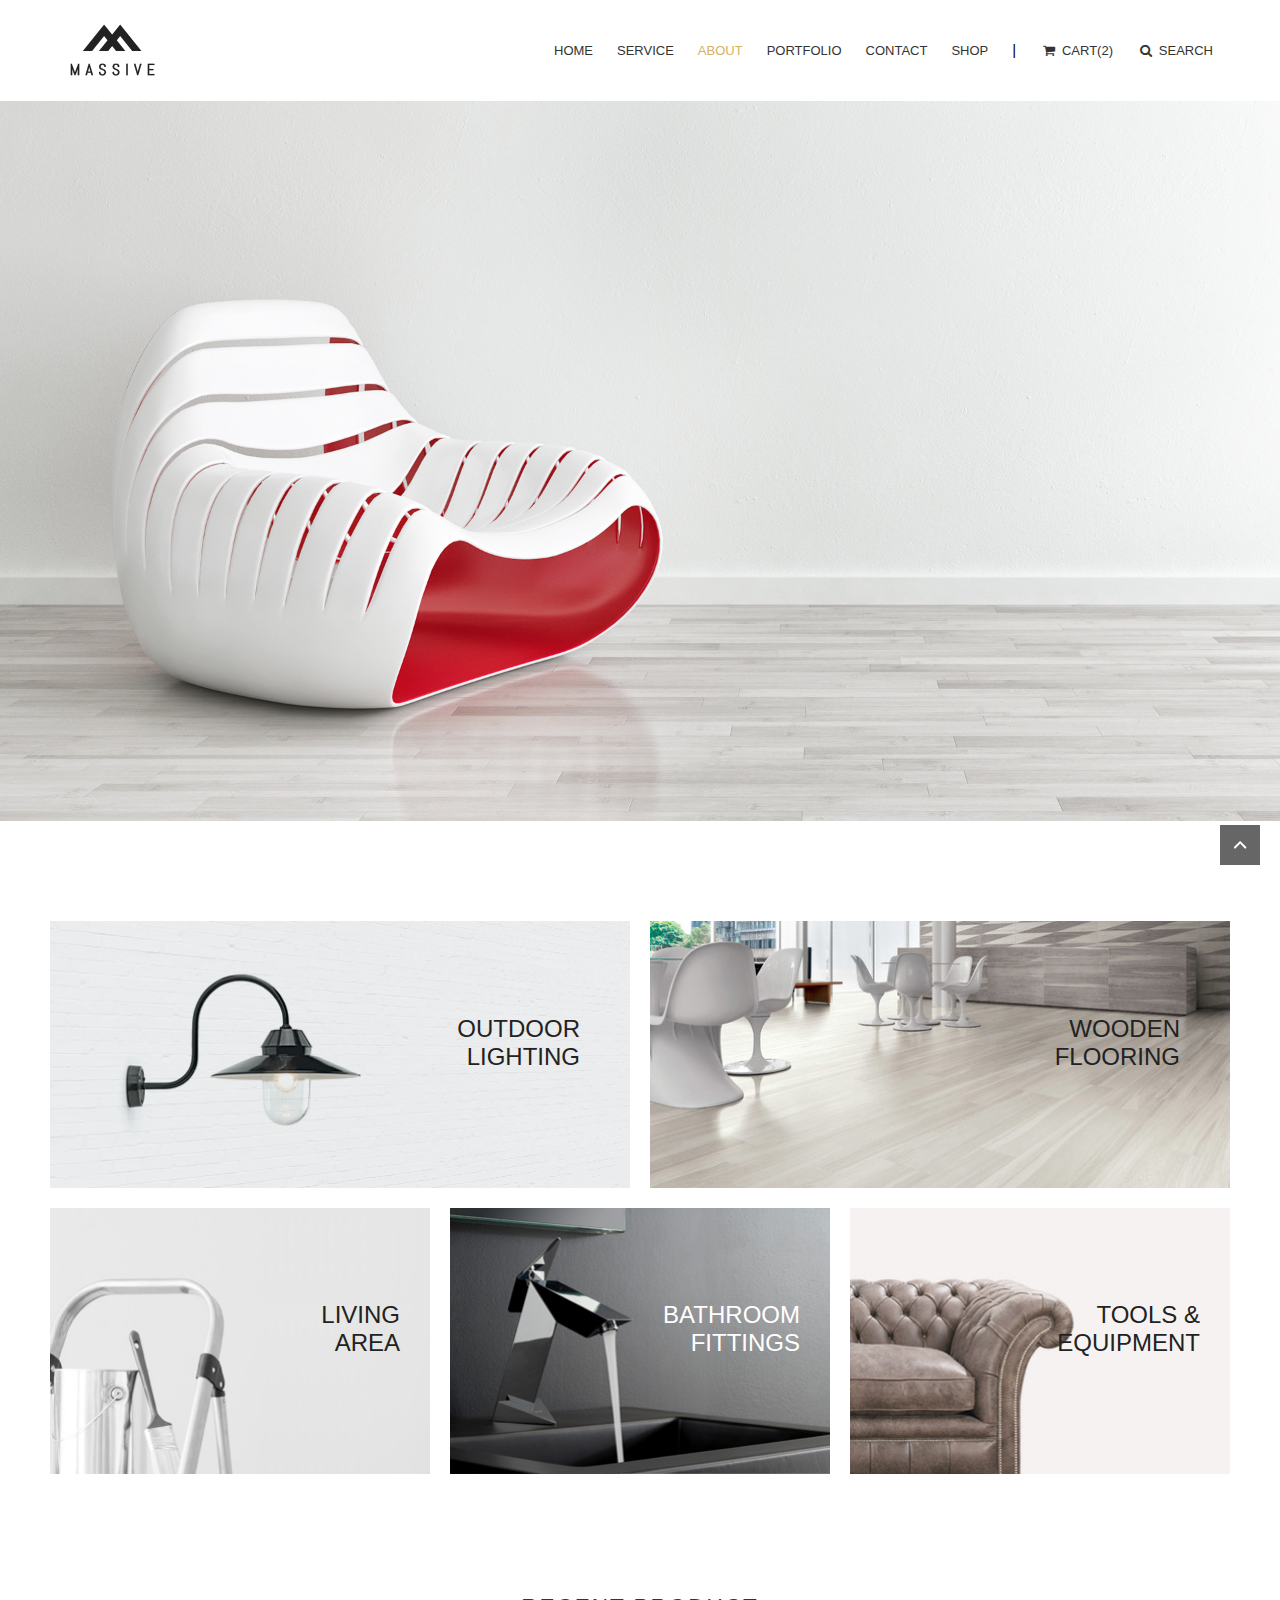
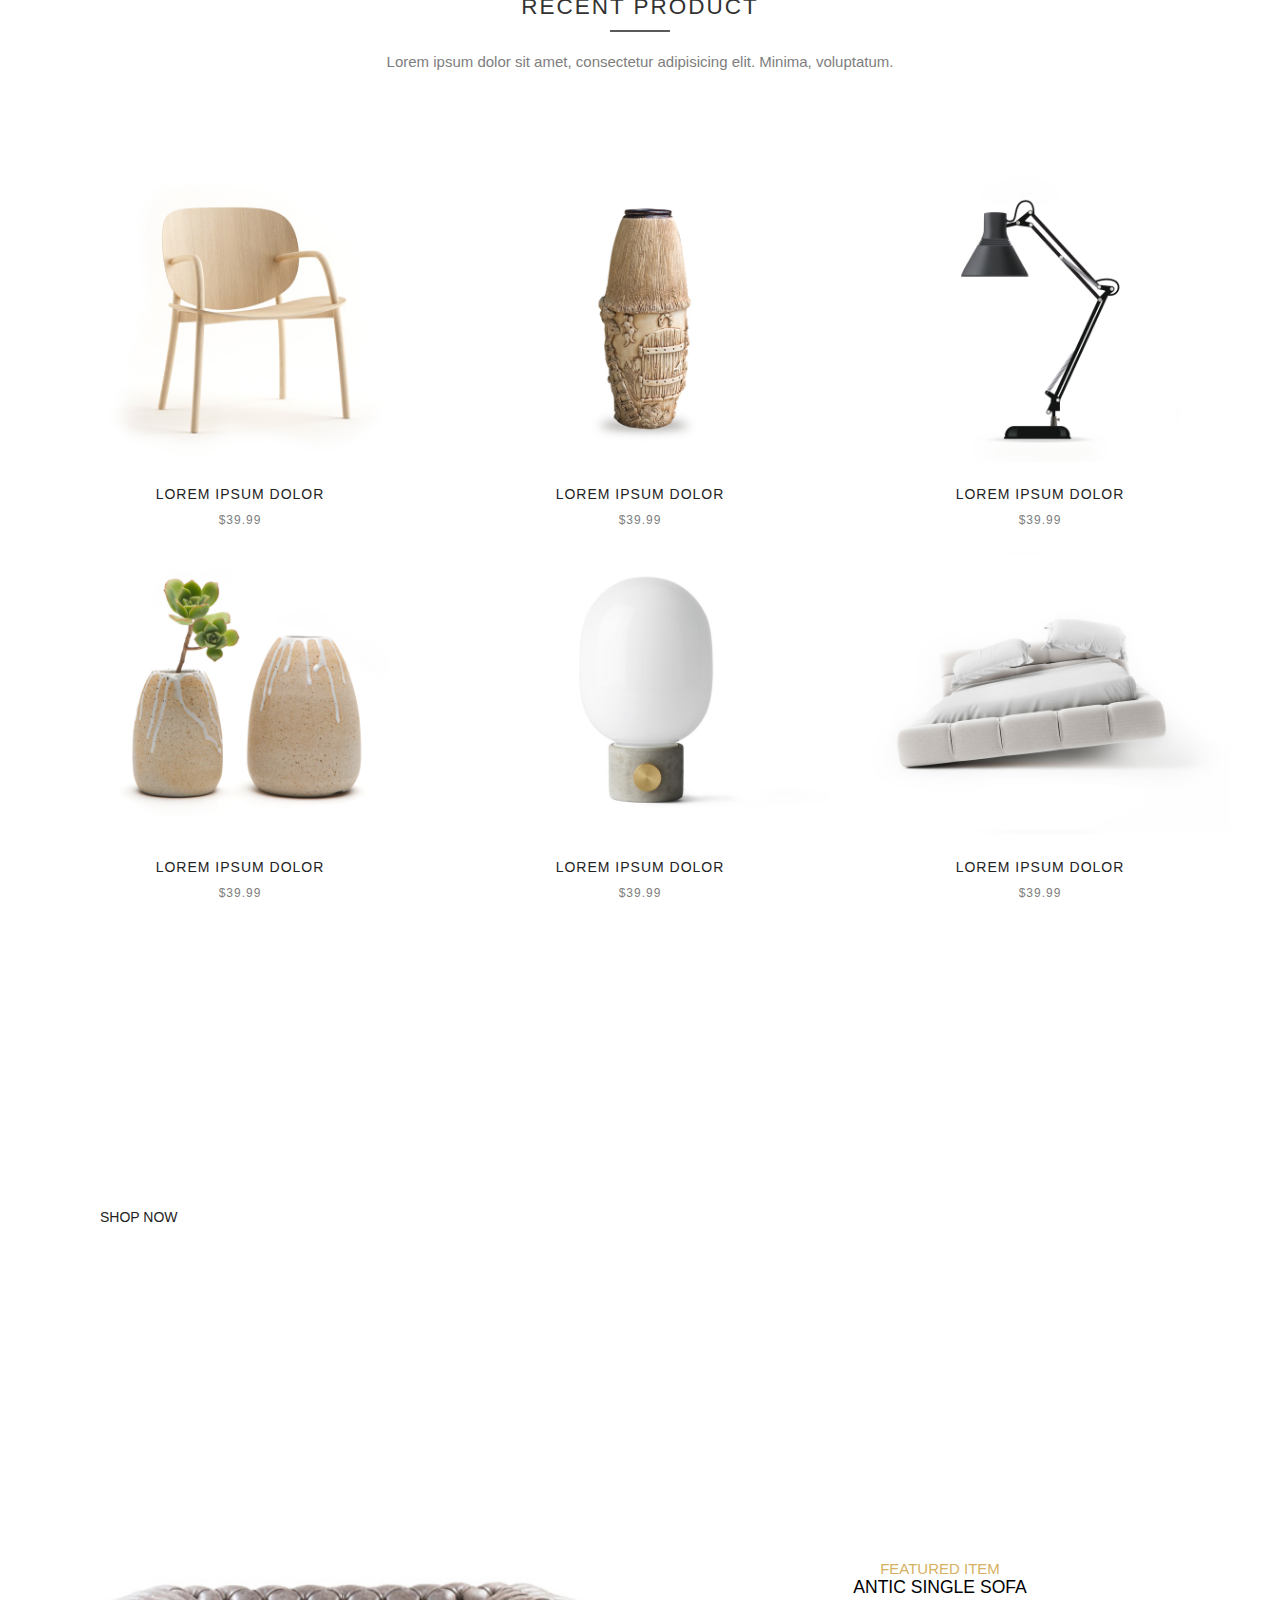
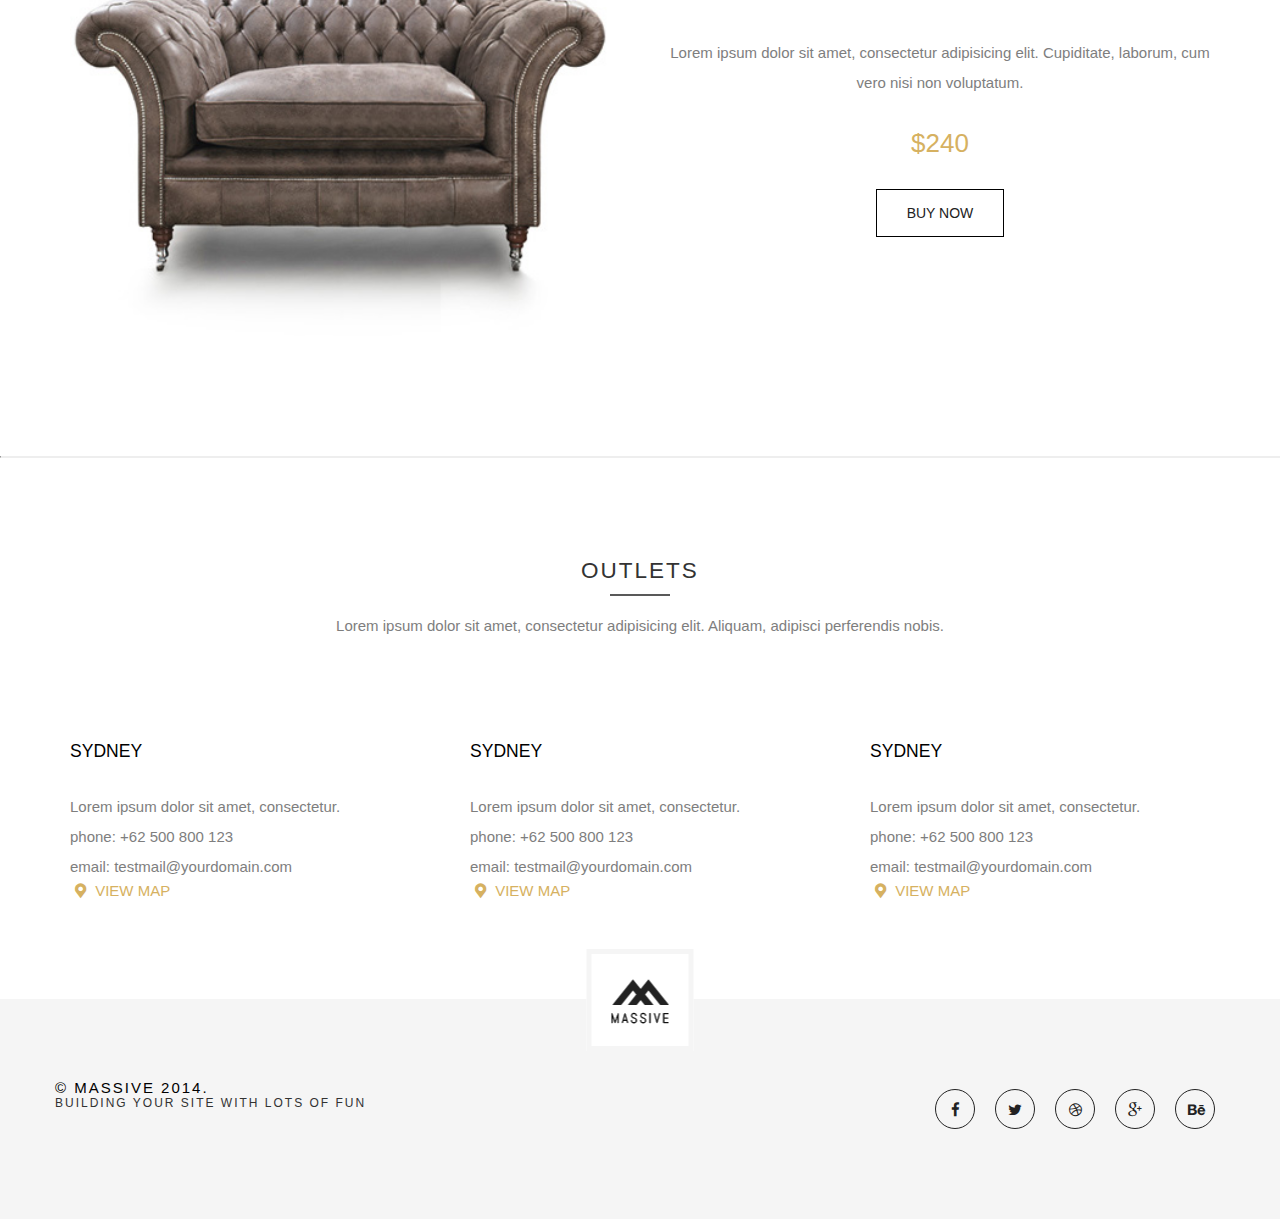
<file: index.html>
<!doctype html>
<html lang="en">
<head>
  <meta charset="UTF-8" />
  <title>Decor</title>
  
  <link rel="icon" type="image/png" sizes="32x32" href="images/favicon-32x32.png">
  
  <link rel="stylesheet" href="css/fontello.css" />
  
  <link rel="stylesheet" href="css/normalize.css" />
  <link rel="stylesheet" href="css/main.css" />
</head>
<body class="decor">
  
  <div id="header">
    <div class="container clearfix">
      
      <div id="logo">
        <img src="./images/logo.png" alt="Massive" />
      </div>
      
      <div id="nav">
        <ul class="clearfix">
          <li><a href="index.html">home</a></li>
          <li><a href="service.html">service</a></li>
          <li class="active"><a href="about.html">about</a></li>
          <li><a href="#">portfolio</a></li>
          <li><a href="contact.html">contact</a></li>
          <li class="boundary"><a href="#">shop</a></li>
          <li><a href="#"><i class="icon-basket"></i> cart(2)</a></li>
          <li><a href="#"><i class="icon-search"></i> search</a></li>
        </ul>
      </div>
      
    </div>
  </div>
  
  <div id="content">
    <div class="slider">
      <img src="./images/banner1.jpg" alt="slider" />
    </div>
    
    <div class="categories">
      <div class="container">
        
        <div class="row clearfix">
          <div class="col-6 category"><a href="#">
            <img src="./images/cat1 (1).jpg" alt="category" />
            <span class="title dark">outdoor<br />lighting</span>
          </a></div>
          <div class="col-6 category"><a href="#">
            <img src="./images/cat2.jpg" alt="category" />
            <span class="title dark">wooden<br />flooring</span>
          </a></div>
          <div class="col-4 category"><a href="#">
            <img src="./images/cat5.jpg" alt="category" />
            <span class="title dark">living<br />area</span>
          </a></div>
          <div class="col-4 category"><a href="#">
            <img src="./images/cat1.jpg" alt="category" />
            <span class="title light">bathroom<br />fittings</span>
          </a></div>
          <div class="col-4 category"><a href="#">
            <img src="./images/cat3.jpg" alt="category" />
            <span class="title dark">tools &amp;<br />equipment</span>
          </a></div>
        </div>
        
      </div>
    </div>
    
    <div class="recent-product">
      <div class="container">
        
        <div class="intro">
          <h2>recent product</h2>
          <hr />
          <p>Lorem ipsum dolor sit amet, consectetur adipisicing elit. Minima, voluptatum.</p>
        </div>
        
        <div class="products">
          <ul class="clearfix row">
            <li class="col-4 product">
              <div class="thumbnail">
                <img src="./images/port2.jpg" alt="product" />
                <div class="cover">
                  <a href="#"><i class="icon-search"></i></a>
                </div>
              </div>
              <div class="info">
                <h3 class="title">
                  <a href="#">Lorem ipsum dolor</a>
                </h3>
                <div class="price">$39.99</div>
              </div>
            </li>
            <li class="col-4 product">
              <div class="thumbnail">
                <img src="./images/port3.jpg" alt="product" />
                <div class="cover">
                  <a href="#"><i class="icon-search"></i></a>
                </div>
              </div>
              <div class="info">
                <h3 class="title">
                  <a href="#">Lorem ipsum dolor</a>
                </h3>
                <div class="price">$39.99</div>
              </div>
            </li>
            <li class="col-4 product">
              <div class="thumbnail">
                <img src="./images/port4.jpg" alt="product" />
                <div class="cover">
                  <a href="#"><i class="icon-search"></i></a>
                </div>
              </div>
              <div class="info">
                <h3 class="title">
                  <a href="#">Lorem ipsum dolor</a>
                </h3>
                <div class="price">$39.99</div>
              </div>
            </li>
            <li class="col-4 product">
              <div class="thumbnail">
                <img src="./images/port5.jpg" alt="product" />
                <div class="cover">
                  <a href="#"><i class="icon-search"></i></a>
                </div>
              </div>
              <div class="info">
                <h3 class="title">
                  <a href="#">Lorem ipsum dolor</a>
                </h3>
                <div class="price">$39.99</div>
              </div>
            </li>
            <li class="col-4 product">
              <div class="thumbnail">
                <img src="./images/port6.jpg" alt="product" />
                <div class="cover">
                  <a href="#"><i class="icon-search"></i></a>
                </div>
              </div>
              <div class="info">
                <h3 class="title">
                  <a href="#">Lorem ipsum dolor</a>
                </h3>
                <div class="price">$39.99</div>
              </div>
            </li>
            <li class="col-4 product">
              <div class="thumbnail">
                <img src="./images/port1.jpg" alt="product" />
                <div class="cover">
                  <a href="#"><i class="icon-search"></i></a>
                </div>
              </div>
              <div class="info">
                <h3 class="title">
                  <a href="#">Lorem ipsum dolor</a>
                </h3>
                <div class="price">$39.99</div>
              </div>
            </li>
          </ul>
        </div>
              
      </div>
    </div>
    
    <div class="event">
      <div class="container">
        
		<div class="row">
			<div class="col-12">
				
		        <h1 class="title">30% discount</h1>
		        <h3 class="subtitle">for this summer only</h3>
        
		        <a href="#" class="button">shop now</a>
				
			</div>
		</div>
        
      </div>
    </div>
    
    <div class="featured">
      <div class="container clearfix">
        
		<div class="row">
	        <div class="col-6">
	          <img src="./images/featured_product.jpg" alt="product" />
	        </div>
	        <div class="col-6 info">
	          <div class="title">featured item</div>
	          <h3 class="name">antic single sofa</h3>
          
	          <p>Lorem ipsum dolor sit amet, consectetur adipisicing elit. Cupiditate, laborum, cum vero nisi non voluptatum.</p>
          
	          <div class="price">$240</div>
	          <a href="#" class="button bordered">buy now</a>
	        </div>
		</div>
        
      </div>
    </div>
    
    <hr />
    
    <div class="outlets">
      <div class="container">
        
        <div class="intro">
          <h2>outlets</h2>
          <hr />
          <p>Lorem ipsum dolor sit amet, consectetur adipisicing elit. Aliquam, adipisci perferendis nobis.</p>
        </div>
        
        <div class="row clearfix">
          <div class="col-4 outlet">
            <h3>sydney</h3>
            <div class="contact-info">
              <div class="address">Lorem ipsum dolor sit amet, consectetur.</div>
              <div class="phone">
                <label>phone: </label>
                <a href="tel:+62-500-800-123">+62 500 800 123</a>
              </div>
              <div class="email">
                <label>email: </label>
                <a href="mailto:testmail@yourdomain.com">testmail@yourdomain.com</a>
              </div>
            </div>
            <div class="map">
              <a href="#" target="_blank"><i class="icon-location"></i> view map</a>
            </div>
          </div>
          <div class="col-4 outlet">
            <h3>sydney</h3>
            <div class="contact-info">
              <div class="address">Lorem ipsum dolor sit amet, consectetur.</div>
              <div class="phone">
                <label>phone: </label>
                <a href="tel:+62-500-800-123">+62 500 800 123</a>
              </div>
              <div class="email">
                <label>email: </label>
                <a href="mailto:testmail@yourdomain.com">testmail@yourdomain.com</a>
              </div>
            </div>
            <div class="map">
              <a href="#" target="_blank"><i class="icon-location"></i> view map</a>
            </div>
          </div>
          <div class="col-4 outlet">
            <h3>sydney</h3>
            <div class="contact-info">
              <div class="address">Lorem ipsum dolor sit amet, consectetur.</div>
              <div class="phone">
                <label>phone: </label>
                <a href="tel:+62-500-800-123">+62 500 800 123</a>
              </div>
              <div class="email">
                <label>email: </label>
                <a href="mailto:testmail@yourdomain.com">testmail@yourdomain.com</a>
              </div>
            </div>
            <div class="map">
              <a href="#" target="_blank"><i class="icon-location"></i> view map</a>
            </div>
          </div>
        </div>
        
      </div>
    </div>
  </div>
  
  <div id="footer">
    <div class="container clearfix">
      
      <div class="logo">
        <img src="./images/footer-logo.png" alt="massive" />
      </div>
      
      <div class="copyright">
        <div class="title">&copy; massive 2014.</div>
        <div class="subtitle">building your site with lots of fun</div>
      </div>
      
      <div class="social-media">
        <ul>
          <li><a href="#"><i class="icon-facebook"></i></a></li>
          <li><a href="#"><i class="icon-twitter"></i></a></li>
          <li><a href="#"><i class="icon-dribbble"></i></a></li>
          <li><a href="#"><i class="icon-gplus"></i></a></li>
          <li><a href="#"><i class="icon-behance"></i></a></li>
        </ul>
      </div>
      
    </div>
  </div>
  
  <a href="#header" id="go-top"><i class="icon-up-open"></i></a>
  
</body>
</html>
</file>
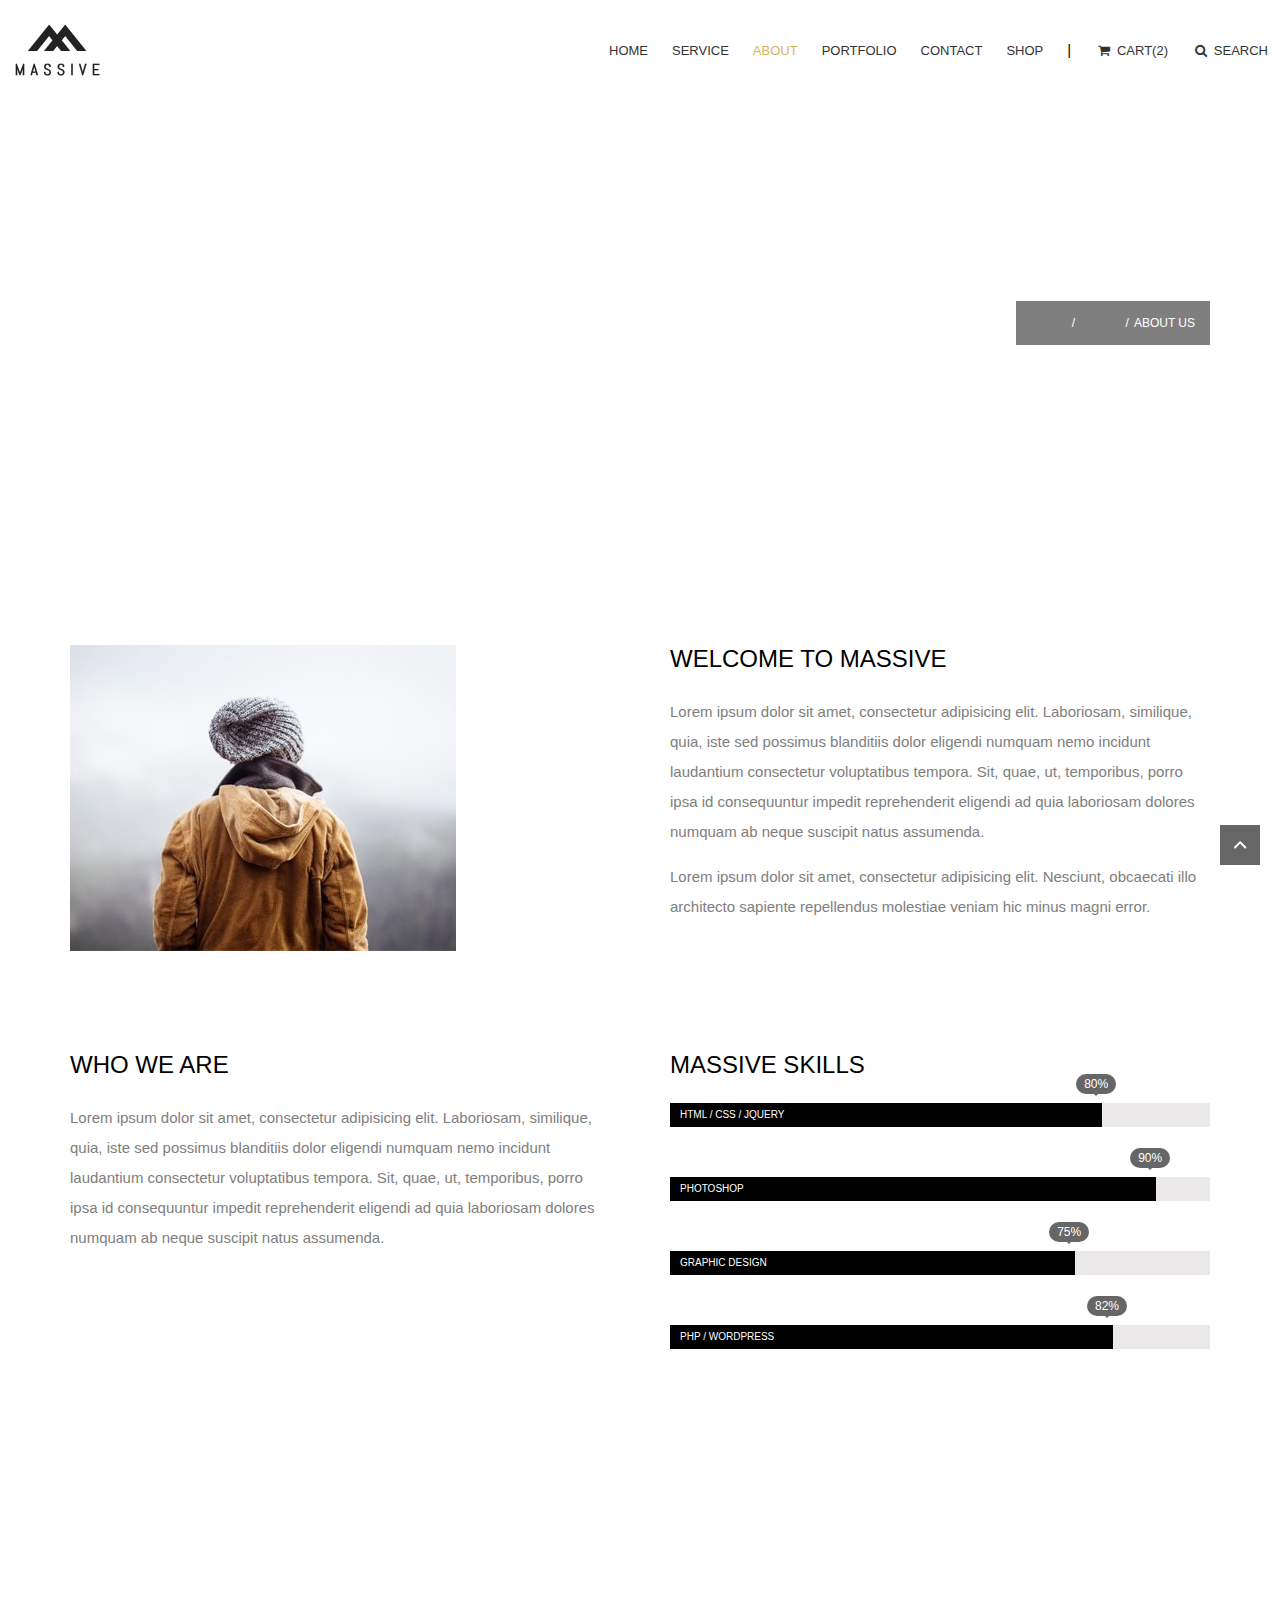
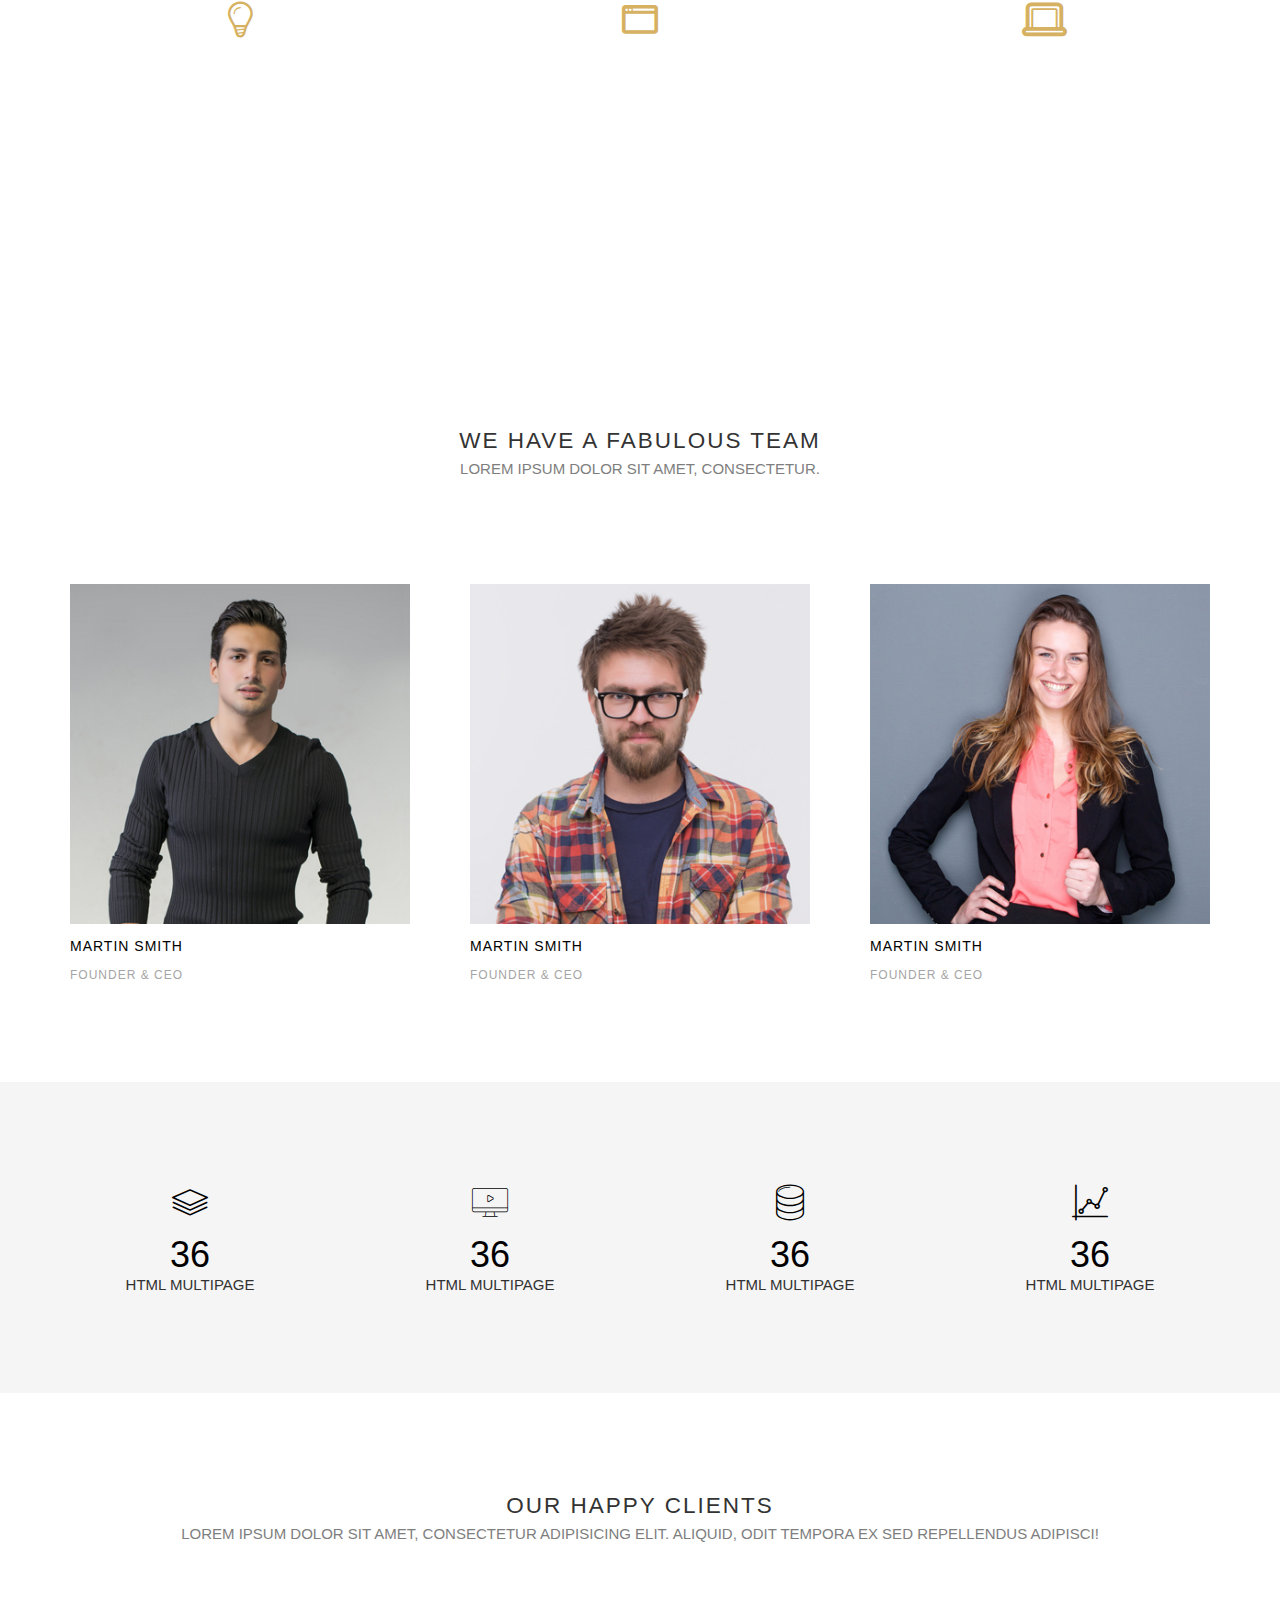
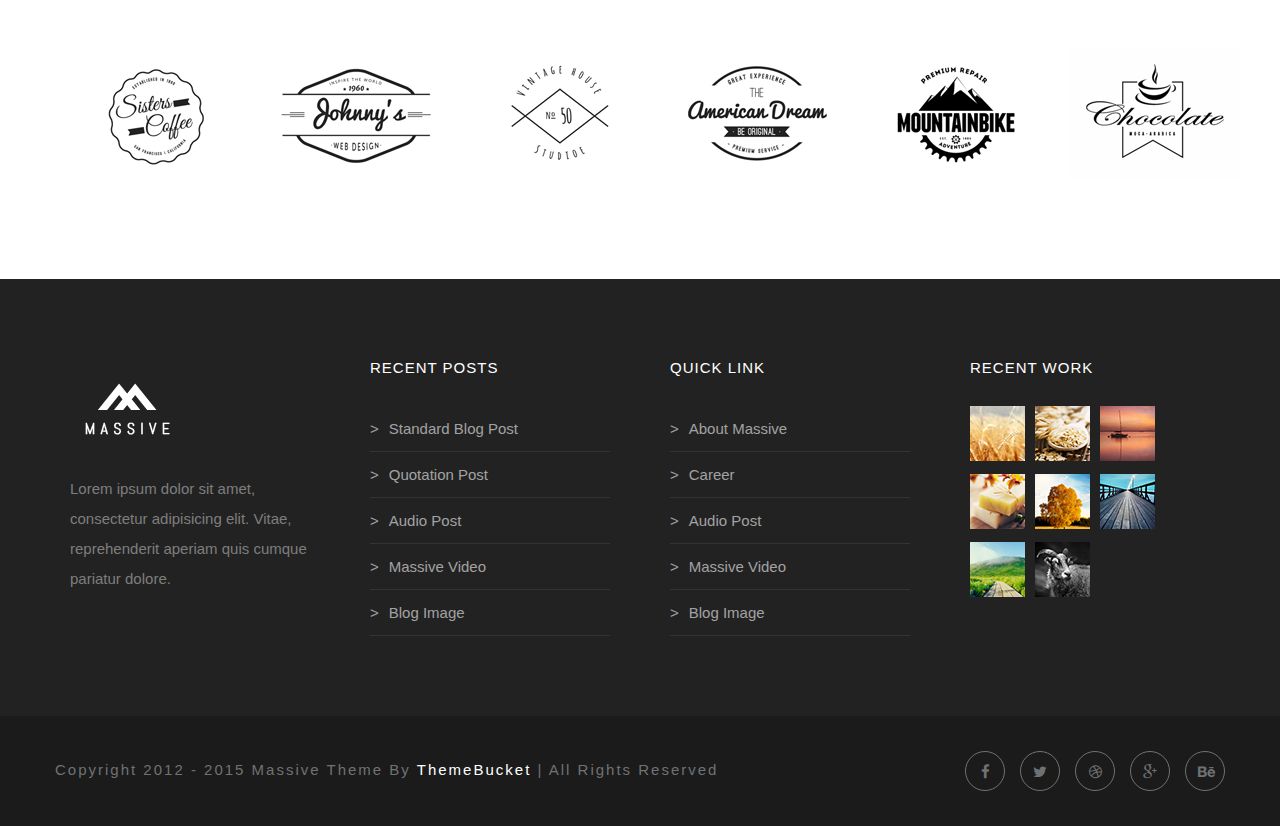
<file: about.html>
<!doctype html>
<html lang="en">
<head>
  <meta charset="UTF-8" />
  <title>Decor</title>
  
  <link rel="icon" type="image/png" sizes="32x32" href="images/favicon-32x32.png">
  
  <link rel="stylesheet" href="css/fontello.css" />
  
  <link rel="stylesheet" href="css/normalize.css" />
  <link rel="stylesheet" href="css/main.css" />
</head>
<body class="about">
  
  <div id="header">
    <div class="full-width container clearfix">
      
      <div id="logo">
        <img src="./images/logo.png" alt="Massive" />
      </div>
      
      <div id="nav">
        <ul class="clearfix">
          <li><a href="index.html">home</a></li>
          <li><a href="service.html">service</a></li>
          <li class="active"><a href="about.html">about</a></li>
          <li><a href="#">portfolio</a></li>
          <li><a href="contact.html">contact</a></li>
          <li class="boundary"><a href="#">shop</a></li>
          <li><a href="#"><i class="icon-basket"></i> cart(2)</a></li>
          <li><a href="#"><i class="icon-search"></i> search</a></li>
        </ul>
      </div>
      
    </div>
  </div>
  
  <div id="content">
		<div class="header">
			<div class="container clearfix">
				
				<div class="row">
					<div class="col-12">
						
						<h1 class="title">about us</h1>
						<div id="breadcrumbs">
							<ul class="clearfix">
								<li><a href="#">home</a></li>
								<li><a href="#">pages</a></li>
								<li>about us</li>
							</ul>
						</div>
						
					</div>
				</div>
				
			</div>
		</div>

		<div>
			<div class="container">
				
				<div class="row clearfix">
					<div class="col-6">
						<img src="./images/p3.jpg" alt="photo" />
					</div>
					<div class="col-6">
						<h3 class="title">welcome to massive</h3>
						<p>
							Lorem ipsum dolor sit amet, consectetur adipisicing elit. Laboriosam, similique, quia, iste sed possimus blanditiis dolor eligendi numquam nemo incidunt laudantium consectetur voluptatibus tempora. Sit, quae, ut, temporibus, porro ipsa id consequuntur impedit reprehenderit eligendi ad quia laboriosam dolores numquam ab neque suscipit natus assumenda.
						</p>
						<p>
							Lorem ipsum dolor sit amet, consectetur adipisicing elit. Nesciunt, obcaecati illo architecto sapiente repellendus molestiae veniam hic minus magni error.
						</p>
					</div>
				</div>
				
			</div>
		</div>
		
		<div class="full-padding">
			<div class="container">
				
				<div class="row clearfix">
				
					<div class="col-6">
						<h3 class="title">who we are</h3>
						<p>
							Lorem ipsum dolor sit amet, consectetur adipisicing elit. Laboriosam, similique, quia, iste sed possimus blanditiis dolor eligendi numquam nemo incidunt laudantium consectetur voluptatibus tempora. Sit, quae, ut, temporibus, porro ipsa id consequuntur impedit reprehenderit eligendi ad quia laboriosam dolores numquam ab neque suscipit natus assumenda.
						</p>
					</div>
				
					<div class="col-6">
						<h3 class="title">massive skills</h3>
					
						<div class="progress-bar">
							<div class="progress" style="width: 80%;">html / css / jquery</div>
							<div class="pin">80%</div>
						</div>
					
						<div class="progress-bar">
							<div class="progress" style="width: 90%;">photoshop</div>
							<div class="pin">90%</div>
						</div>
					
						<div class="progress-bar">
							<div class="progress" style="width: 75%;">graphic design</div>
							<div class="pin">75%</div>
						</div>
					
						<div class="progress-bar">
							<div class="progress" style="width: 82%;">php / wordpress</div>
							<div class="pin">82%</div>
						</div>
					</div><!-- .col-6 -->
				
				</div>
				
			</div>
		</div>
		
		<div class="feature feature-brief white">
			<div class="container">
				
				<div class="row">
					<div class="col-4">
						<i class="icon-lightbulb"></i>
						<h3 class="title">creative design</h3>
						<p>Lorem ipsum dolor sit amet, consectetur adipisicing elit. Quae ad fugit officiis tempore harum totam!</p>
					</div>
					<div class="col-4">
						<i class="icon-window"></i>
						<h3 class="title">creative design</h3>
						<p>Lorem ipsum dolor sit amet, consectetur adipisicing elit. Quae ad fugit officiis tempore harum totam!</p>
					</div>
					<div class="col-4">
						<i class="icon-laptop"></i>
						<h3 class="title">creative design</h3>
						<p>Lorem ipsum dolor sit amet, consectetur adipisicing elit. Quae ad fugit officiis tempore harum totam!</p>
					</div>
				</div>
				
			</div>
		</div>
		
		<div class="team-member">
			<div class="container">
				
				<div class="intro big">
					<h2 class="title">
						we have a fabulous team
					</h2>
					<p class="subtitle">Lorem ipsum dolor sit amet, consectetur.</p>
				</div>
				
        <div class="members">
          <ul class="clearfix row">
            <li class="col-4 member">
              <div class="thumbnail">
                <img src="./images/t-s-1.jpg" alt="product" />
                <div class="cover">
									<h3>I love to design</h3>
									<p>Lorem ipsum dolor sit amet, consectetur adipisicing elit.</p>
									
									<div class="social-media">
										<ul class="clearfix">
											<li><a href="#"><i class="icon-facebook"></i></a></li>
											<li><a href="#"><i class="icon-twitter"></i></a></li>
											<li><a href="#"><i class="icon-gplus"></i></a></li>
										</ul>
									</div>
                </div>
              </div>
              <div class="info">
								<h3 class="name">Martin Smith</h3>
								<div class="title">founder &amp; ceo</div>
              </div>
            </li>
            <li class="col-4 member">
              <div class="thumbnail">
                <img src="./images/t-s-2.jpg" alt="product" />
                <div class="cover">
									<h3>I love to design</h3>
									<p>Lorem ipsum dolor sit amet, consectetur adipisicing elit.</p>
									
									<div class="social-media">
										<ul class="clearfix">
											<li><a href="#"><i class="icon-facebook"></i></a></li>
											<li><a href="#"><i class="icon-twitter"></i></a></li>
											<li><a href="#"><i class="icon-gplus"></i></a></li>
										</ul>
									</div>
                </div>
              </div>
              <div class="info">
								<h3 class="name">Martin Smith</h3>
								<div class="title">founder &amp; ceo</div>
              </div>
            </li>
            <li class="col-4 member">
              <div class="thumbnail">
                <img src="./images/t-s-3.jpg" alt="product" />
                <div class="cover">
									<h3>I love to design</h3>
									<p>Lorem ipsum dolor sit amet, consectetur adipisicing elit.</p>
									
									<div class="social-media">
										<ul class="clearfix">
											<li><a href="#"><i class="icon-facebook"></i></a></li>
											<li><a href="#"><i class="icon-twitter"></i></a></li>
											<li><a href="#"><i class="icon-gplus"></i></a></li>
										</ul>
									</div>
                </div>
              </div>
              <div class="info">
								<h3 class="name">Martin Smith</h3>
								<div class="title">founder &amp; ceo</div>
              </div>
            </li>
          </ul>
        </div>
				
			</div>
		</div>
		
		<div class="summary gray-bg">
			<div class="container">
				
				<div class="row">
					<div class="col-3">
						<i class="icon-squares108"></i>
						<div class="count">36</div>
						<h4>html multipage</h4>
					</div>
					<div class="col-3">
						<i class="icon-television53"></i>
						<div class="count">36</div>
						<h4>html multipage</h4>
					</div>
					<div class="col-3">
						<i class="icon-datastorage5"></i>
						<div class="count">36</div>
						<h4>html multipage</h4>
					</div>
					<div class="col-3">
						<i class="icon-statistics27"></i>
						<div class="count">36</div>
						<h4>html multipage</h4>
					</div>
				</div>
				
			</div>
		</div>
		
		<div class="clients">
			<div class="container">
				
				<div class="intro big">
					<h2 class="title">our happy clients</h2>
					<p>Lorem ipsum dolor sit amet, consectetur adipisicing elit. Aliquid, odit tempora ex sed repellendus adipisci!</p>
				</div>
				
				<div class="row">
					<div class="col-2">
						<img src="./images/c-1.png" alt="logo" />
					</div>
					<div class="col-2">
						<img src="./images/c-2.png" alt="logo" />
					</div>
					<div class="col-2">
						<img src="./images/c-3.png" alt="logo" />
					</div>
					<div class="col-2">
						<img src="./images/c-4.png" alt="logo" />
					</div>
					<div class="col-2">
						<img src="./images/c-5.png" alt="logo" />
					</div>
					<div class="col-2">
						<img src="./images/c-6.png" alt="logo" />
					</div>
				</div>
				
			</div>
		</div>
		
  </div>
  
  <div id="footer" class="dark">
		
		<div class="info">
			<div class="container">
				
				<div class="row">
					<div class="col-3">
						<img src="./images/logo-dark.png" alt="massive" />
						<p>Lorem ipsum dolor sit amet, consectetur adipisicing elit. Vitae, reprehenderit aperiam quis cumque pariatur dolore.</p>
					</div>
					<div class="col-3">
						<h4 class="title">recent posts</h4>
						<ul class="common-list">
							<li><a href="#">standard blog post</a></li>
							<li><a href="#">quotation post</a></li>
							<li><a href="#">audio post</a></li>
							<li><a href="#">massive video</a></li>
							<li><a href="#">blog image</a></li>
						</ul>
					</div>
					<div class="col-3">
						<h4 class="title">quick link</h4>
						<ul class="common-list">
							<li><a href="#">about massive</a></li>
							<li><a href="#">career</a></li>
							<li><a href="#">audio post</a></li>
							<li><a href="#">massive video</a></li>
							<li><a href="#">blog image</a></li>
						</ul>
					</div>
					<div class="col-3 rencent-work">
						<h4 class="title">recent work</h4>
						
						<div class="thumbnails">
							<ul>
								<li><a href="#"><img src="./images/1.jpg" alt="work" /></a></li>
								<li><a href="#"><img src="./images/2 (1).jpg" alt="work" /></a></li>
								<li><a href="#"><img src="./images/3.jpg" alt="work" /></a></li>
								<li><a href="#"><img src="./images/4.jpg" alt="work" /></a></li>
								<li><a href="#"><img src="./images/5.jpg" alt="work" /></a></li>
								<li><a href="#"><img src="./images/6.jpg" alt="work" /></a></li>
								<li><a href="#"><img src="./images/7.jpg" alt="work" /></a></li>
								<li><a href="#"><img src="./images/8.jpg" alt="work" /></a></li>
							</ul>
						</div>
					</div>
				</div>
				
			</div>
		</div>
		
		<div class="bottom">
	    <div class="container clearfix">
      
	      <div class="copyright">
	        <div class="title">Copyright 2012 - 2015 Massive Theme by <a href="#">ThemeBucket</a> | All Rights Reserved</div>
	      </div>
      
	      <div class="social-media">
	        <ul>
	          <li><a href="#"><i class="icon-facebook"></i></a></li>
	          <li><a href="#"><i class="icon-twitter"></i></a></li>
	          <li><a href="#"><i class="icon-dribbble"></i></a></li>
	          <li><a href="#"><i class="icon-gplus"></i></a></li>
	          <li><a href="#"><i class="icon-behance"></i></a></li>
	        </ul>
	      </div>
      
	    </div>
		</div>
  </div>
  
  <a href="#header" id="go-top"><i class="icon-up-open"></i></a>
  
</body>
</html>
</file>
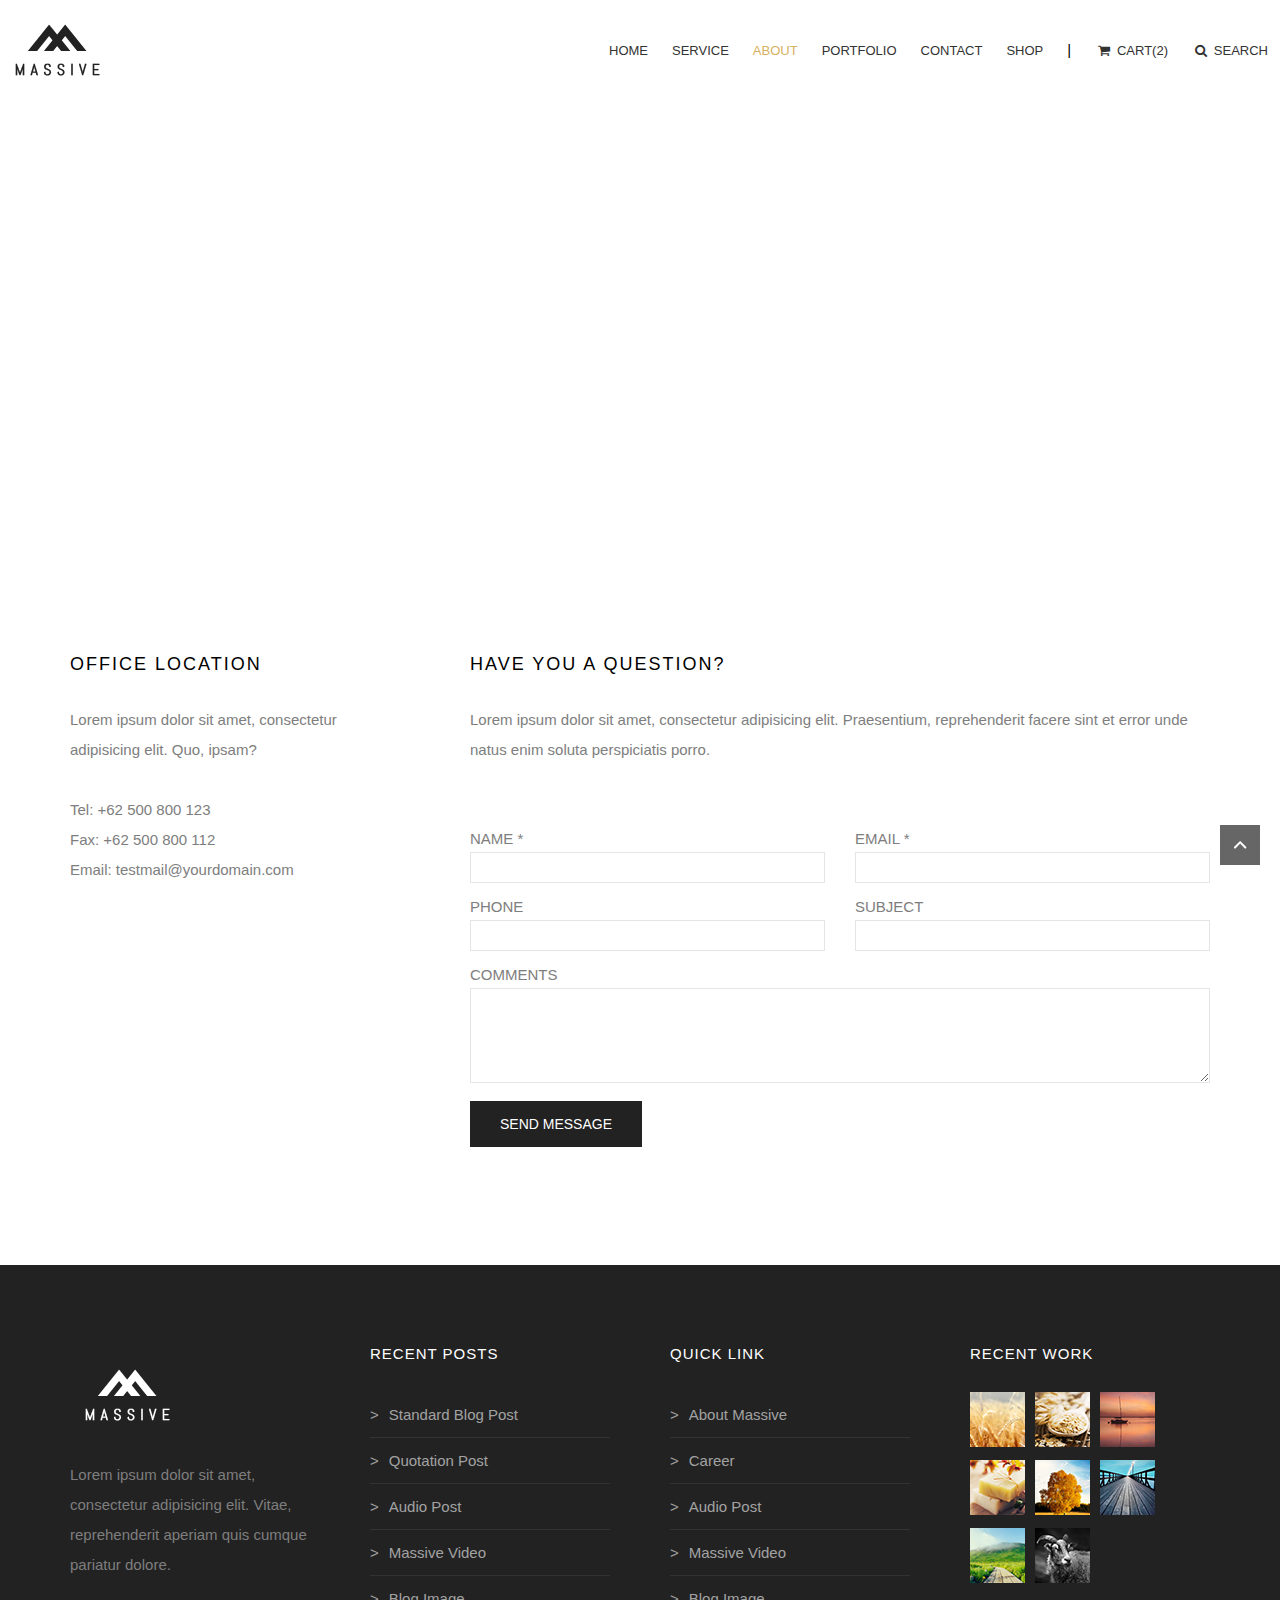
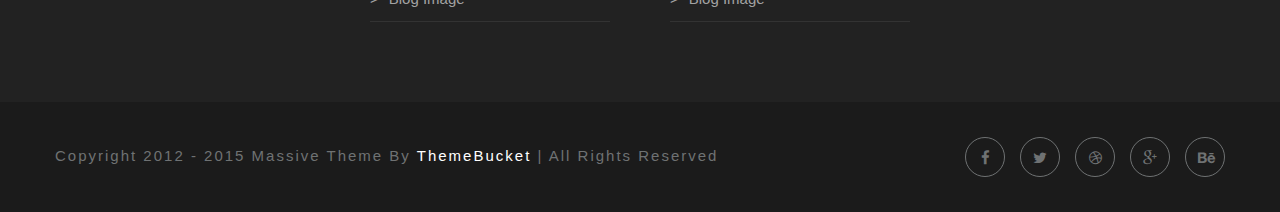
<file: contact.html>
<!doctype html>
<html lang="en">
<head>
  <meta charset="UTF-8" />
  <title>Contact</title>
  
  <link rel="icon" type="image/png" sizes="32x32" href="images/favicon-32x32.png">
  
  <link rel="stylesheet" href="css/fontello.css" />
  
  <link rel="stylesheet" href="css/normalize.css" />
  <link rel="stylesheet" href="css/main.css" />
</head>
<body class="contact">
  
  <div id="header">
    <div class="full-width container clearfix">
      
      <div id="logo">
        <img src="./images/logo.png" alt="Massive" />
      </div>
      
      <div id="nav">
        <ul class="clearfix">
          <li><a href="index.html">home</a></li>
          <li><a href="service.html">service</a></li>
          <li class="active"><a href="about.html">about</a></li>
          <li><a href="#">portfolio</a></li>
          <li><a href="contact.html">contact</a></li>
          <li class="boundary"><a href="#">shop</a></li>
          <li><a href="#"><i class="icon-basket"></i> cart(2)</a></li>
          <li><a href="#"><i class="icon-search"></i> search</a></li>
        </ul>
      </div>
      
    </div>
  </div>
  
  <div id="content">
		
		<iframe src="https://www.google.com/maps/embed?pb=!1m14!1m8!1m3!1d7203.169499398101!2d121.53430339340377!3d25.06498822283579!3m2!1i1024!2i768!4f13.1!3m3!1m2!1s0x0000000000000000%3A0x66353fb1b041e11b!2z5LiK5byV5rC05Lqn!5e0!3m2!1sen!2stw!4v1451400301231" width="100%" height="450" frameborder="0" style="border:0" allowfullscreen></iframe>
		
		<div class="content">
			<div class="container">
				
				<div class="row">
					<div class="col-4 office-info">
						
						<h3 class="title">office location</h3>
						
						<div class="contact-info">
							<div class="address">Lorem ipsum dolor sit amet, consectetur adipisicing elit. Quo, ipsam?</div>
							<div class="info">
								<label>Tel: </label>
								<a href="tel:+62-500-800-123">+62 500 800 123</a>
							</div>
							<div class="info">
								<label>Fax: </label>
								<a href="tel:+62-500-800-112">+62 500 800 112</a>
							</div>
							<div class="info">
								<label>Email: </label>
								<a href="mailto:testmail@yourdomain.com">testmail@yourdomain.com</a>
							</div>
						</div>
						
					</div>
					<div class="col-8 question">
						
						<h3 class="title">have you a question?</h3>
						<p>
							Lorem ipsum dolor sit amet, consectetur adipisicing elit. Praesentium, reprehenderit facere sint et error unde natus enim soluta perspiciatis porro.
						</p>
						
						<form action="#" class="contact-form" method="post">
							<div class="row">
								
								<div class="col-6">
									<label for="name">name *</label>
									<input type="text" name="name" id="name" required />
								</div>
								<div class="col-6">
									<label for="email">email *</label>
									<input type="text" name="email" id="email" required />
								</div>
								<div class="col-6">
									<label for="phone">phone</label>
									<input type="text" name="phone" id="phone" />
								</div>
								<div class="col-6">
									<label for="subject">subject</label>
									<input type="text" name="subject" id="subject" />
								</div>
								<div class="col-12">
									<label for="comments">comments</label>
									<textarea name="comments" id="comments"></textarea>
								</div>
								<div class="col-12">
									<button class="button black">send message</button>
								</div>
								
							</div>
						</form>
						
					</div>
				</div>
				
			</div>
		</div>
		
  </div>
  
  <div id="footer" class="dark">
		
		<div class="info">
			<div class="container">
				
				<div class="row">
					<div class="col-3">
						<img src="./images/logo-dark.png" alt="massive" />
						<p>Lorem ipsum dolor sit amet, consectetur adipisicing elit. Vitae, reprehenderit aperiam quis cumque pariatur dolore.</p>
					</div>
					<div class="col-3">
						<h4 class="title">recent posts</h4>
						<ul class="common-list">
							<li><a href="#">standard blog post</a></li>
							<li><a href="#">quotation post</a></li>
							<li><a href="#">audio post</a></li>
							<li><a href="#">massive video</a></li>
							<li><a href="#">blog image</a></li>
						</ul>
					</div>
					<div class="col-3">
						<h4 class="title">quick link</h4>
						<ul class="common-list">
							<li><a href="#">about massive</a></li>
							<li><a href="#">career</a></li>
							<li><a href="#">audio post</a></li>
							<li><a href="#">massive video</a></li>
							<li><a href="#">blog image</a></li>
						</ul>
					</div>
					<div class="col-3 rencent-work">
						<h4 class="title">recent work</h4>
						
						<div class="thumbnails">
							<ul>
								<li><a href="#"><img src="./images/1.jpg" alt="work" /></a></li>
								<li><a href="#"><img src="./images/2 (1).jpg" alt="work" /></a></li>
								<li><a href="#"><img src="./images/3.jpg" alt="work" /></a></li>
								<li><a href="#"><img src="./images/4.jpg" alt="work" /></a></li>
								<li><a href="#"><img src="./images/5.jpg" alt="work" /></a></li>
								<li><a href="#"><img src="./images/6.jpg" alt="work" /></a></li>
								<li><a href="#"><img src="./images/7.jpg" alt="work" /></a></li>
								<li><a href="#"><img src="./images/8.jpg" alt="work" /></a></li>
							</ul>
						</div>
					</div>
				</div>
				
			</div>
		</div>
		
		<div class="bottom">
	    <div class="container clearfix">
      
	      <div class="copyright">
	        <div class="title">Copyright 2012 - 2015 Massive Theme by <a href="#">ThemeBucket</a> | All Rights Reserved</div>
	      </div>
      
	      <div class="social-media">
	        <ul>
	          <li><a href="#"><i class="icon-facebook"></i></a></li>
	          <li><a href="#"><i class="icon-twitter"></i></a></li>
	          <li><a href="#"><i class="icon-dribbble"></i></a></li>
	          <li><a href="#"><i class="icon-gplus"></i></a></li>
	          <li><a href="#"><i class="icon-behance"></i></a></li>
	        </ul>
	      </div>
      
	    </div>
		</div>
  </div>
  
  <a href="#header" id="go-top"><i class="icon-up-open"></i></a>
  
</body>
</html>
</file>
<file: css/fontello.css>
@font-face {
  font-family: 'fontello';
  src: url('../font/fontello.eot?14532265');
  src: url('../font/fontello.eot?14532265#iefix') format('embedded-opentype'),
       url('../font/fontello.woff?14532265') format('woff'),
       url('../font/fontello.ttf?14532265') format('truetype'),
       url('../font/fontello.svg?14532265#fontello') format('svg');
  font-weight: normal;
  font-style: normal;
}
/* Chrome hack: SVG is rendered more smooth in Windozze. 100% magic, uncomment if you need it. */
/* Note, that will break hinting! In other OS-es font will be not as sharp as it could be */
/*
@media screen and (-webkit-min-device-pixel-ratio:0) {
  @font-face {
    font-family: 'fontello';
    src: url('../font/fontello.svg?14532265#fontello') format('svg');
  }
}
*/
 
 [class^="icon-"]:before, [class*=" icon-"]:before {
  font-family: "fontello";
  font-style: normal;
  font-weight: normal;
  speak: none;
 
  display: inline-block;
  text-decoration: inherit;
  width: 1em;
  margin-right: .2em;
  text-align: center;
  /* opacity: .8; */
 
  /* For safety - reset parent styles, that can break glyph codes*/
  font-variant: normal;
  text-transform: none;
 
  /* fix buttons height, for twitter bootstrap */
  line-height: 1em;
 
  /* Animation center compensation - margins should be symmetric */
  /* remove if not needed */
  margin-left: .2em;
 
  /* you can be more comfortable with increased icons size */
  /* font-size: 120%; */
 
  /* Font smoothing. That was taken from TWBS */
  -webkit-font-smoothing: antialiased;
  -moz-osx-font-smoothing: grayscale;
 
  /* Uncomment for 3D effect */
  /* text-shadow: 1px 1px 1px rgba(127, 127, 127, 0.3); */
}
 
.icon-basket:before { content: '\e800'; } /* '' */
.icon-search:before { content: '\e801'; } /* '' */
.icon-location:before { content: '\e802'; } /* '' */
.icon-facebook:before { content: '\e803'; } /* '' */
.icon-twitter:before { content: '\e804'; } /* '' */
.icon-dribbble:before { content: '\e805'; } /* '' */
.icon-gplus:before { content: '\e806'; } /* '' */
.icon-behance:before { content: '\e807'; } /* '' */
.icon-up-open:before { content: '\e808'; } /* '' */
.icon-lightbulb:before { content: '\e809'; } /* '' */
.icon-window:before { content: '\e80a'; } /* '' */
.icon-laptop:before { content: '\e80b'; } /* '' */
.icon-squares108:before { content: '\e80c'; } /* '' */
.icon-television53:before { content: '\e80d'; } /* '' */
.icon-datastorage5:before { content: '\e80e'; } /* '' */
.icon-statistics27:before { content: '\e80f'; } /* '' */
.icon-circle-empty:before { content: '\e810'; } /* '' */
</file>
<file: css/main.css>
.about #content .feature {
  padding: 100px 0;
  background: url(../images/darkiphone.jpg);
  background-size: cover;
  background-position: 50%;
  background-repeat: no-repeat;
  background-attachment: fixed;
}
.about #content .team-member {
  padding: 100px 0;
}
.about #content .member .name {
  font-weight: normal;
  font-size: 14px;
  letter-spacing: 1px;
  text-transform: uppercase;
}
.about #content .member .title {
  color: #A5A5A5;
  text-transform: uppercase;
  font-size: 12px;
  letter-spacing: 1px;
}
.about #content .cover h3 {
  margin: 30px 0;
  font-weight: normal;
  text-transform: uppercase;
  letter-spacing: 2px;
  font-size: 14px;
}
.about #content .cover p {
  font-size: 14px;
}
.about #content .cover .social-media {
  position: absolute;
  bottom: 0;
  width: 100%;
  text-align: center;
}
.about #content .cover .social-media ul {
  display: inline-block;
}
.about #content .cover .social-media li {
  float: left;
  margin: 0 10px;
}
.about #content .cover .social-media a {
  color: black;
  text-decoration: none;
}
.about #content .gray-bg {
  padding: 100px 0;
  text-align: center;
}
.about #content .gray-bg .count {
  font-size: 36px;
}
.about #content .gray-bg h4 {
  margin: 0;
  text-transform: uppercase;
  font-weight: normal;
  color: #323232;
}
.about #content .clients {
  padding: 100px 0;
}
.about .summary i {
  display: block;
  margin-bottom: 10px;
  font-size: 36px;
}
.decor .slider img {
  width: 100%;
  height: auto;
}
.decor .category {
  position: relative;
  margin-bottom: 20px;
  padding: 0 10px;
}
.decor .category img {
  width: 100%;
  height: auto;
}
.decor .category .title {
  position: absolute;
  top: 35%;
  right: 10%;
  font-size: 24px;
  font-weight: 300;
  text-transform: uppercase;
  text-align: right;
}
.decor .category .title.dark {
  color: #222;
}
.decor .category .title.light {
  color: #fff;
}
.decor .products li {
  float: left;
}
.decor .product {
  padding: 0 10px;
}
.decor .product .info {
  padding: 15px 0;
  text-align: center;
}
.decor .product .title {
  margin: 0;
}
.decor .product .title a {
  color: #222;
  text-decoration: none;
  font-size: 14px;
  text-transform: uppercase;
  font-weight: normal;
  letter-spacing: 1px;
}
.decor .product .price {
  color: #7e7e7e;
  font-size: 12px;
  letter-spacing: 1px;
  line-height: 30px;
}
.decor .thumbnail {
  position: relative;
}
.decor .thumbnail img {
  width: 100%;
  height: auto;
}
.decor .thumbnail .cover {
  position: absolute;
  background: rgba(255, 255, 255, 0.9);
  border: 20px solid rgba(0, 0, 0, 0.1);
  top: 0;
  left: 0;
  right: 0;
  bottom: 0;
  text-align: center;
  opacity: 0;
  transition: all 0.3s;
}
.decor .thumbnail .cover > a {
  position: relative;
  top: 95px;
  color: #333;
  font-size: 32px;
  text-decoration: none;
}
.decor .thumbnail .cover:hover {
  opacity: 1;
}
.decor .event {
  padding: 150px 0;
  background-image: url(../images/para1.jpg);
  -webkit-background-size: cover;
  background-size: cover;
  background-position: 50% 50%;
  background-attachment: fixed;
}
.decor .event .title {
  font-size: 70px;
}
.decor .event .subtitle {
  font-size: 24px;
}
.decor .event .title,
.decor .event .subtitle {
  margin: 0;
  color: #fff;
  font-weight: 100;
  letter-spacing: 2px;
  text-transform: uppercase;
  line-height: 1.5;
}
.decor .featured {
  padding-bottom: 100px;
}
.decor .featured img {
  width: 100%;
  height: auto;
}
.decor .featured .info {
  margin-top: 70px;
  text-align: center;
}
.decor .featured .info .name {
  margin: 0;
  margin-bottom: 10px;
  font-weight: normal;
}
.decor .featured .info .price {
  font-size: 26px;
  font-weight: 100;
}
.decor .featured .info p {
  margin: 0;
  margin-bottom: 30px;
  padding-top: 30px;
}
.decor .featured .col-6 {
  padding: 0 30px;
}
.decor .featured .info .title,
.decor .featured .info .name {
  text-transform: uppercase;
}
.decor .featured .info .title,
.decor .featured .info .price {
  color: #d6b161;
}
.decor .outlets {
  padding-bottom: 100px;
}
.decor .outlet h3 {
  margin: 0;
  margin-bottom: 30px;
  text-transform: uppercase;
  font-weight: normal;
}
.decor .outlet .info {
  color: #7e7e7e;
  line-height: 30px;
}
.decor .outlet .info a {
  color: #7e7e7e;
  text-decoration: none;
}
.decor .outlet .map a {
  color: #d6b161;
  text-decoration: none;
  text-transform: uppercase;
}
.service #header {
  position: absolute;
  width: 100%;
}
.service #content .header {
  background-image: url(../images/demo.jpg);
}
.service #content .header.black .title,
.service #content .header.black #breadcrumbs li {
  color: black;
}
.service #content .special-services {
  padding: 100px 0;
}
.service #content .special-services .title {
  margin-bottom: 5px;
  font-size: 16px;
  color: #d6b161;
}
.service #content .special-services .subtitle {
  margin: 0;
  font-size: 18px;
  font-weight: normal;
  text-transform: uppercase;
}
.service #content .special-services p {
  margin-bottom: 30px;
}
.service #content .special-offer {
  padding: 60px 0;
}
.service #content .special-offer .promo-info {
  float: left;
}
.service #content .special-offer .promo-button {
  float: right;
  margin: 0;
}
.service #content .special-offer .title {
  margin-bottom: 10px;
  font-size: 18px;
  letter-spacing: 1px;
}
.service #content .special-offer .title em {
  font-style: normal;
  color: #d6b161;
}
.service #content .special-offer .desc {
  color: #7e7e7e;
}
.service .services,
.service .feature,
.service .pricing {
  padding: 100px 0;
}
.service .services .row > div {
  padding: 50px;
}
.service .services .row > div:hover {
  background: #222;
  color: white;
}
.service .services .row > div:hover i {
  color: #d6b161;
}
.service .big-dot li {
  float: left;
  margin-bottom: 10px;
  width: 50%;
  line-height: 1.5;
}
.service .big-dot li:before {
  font-family: "fontello";
  content: '\e810';
  padding-right: 10px;
  color: #757575;
}
.contact #content .title {
  margin-bottom: 30px;
  font-size: 18px;
  letter-spacing: 2px;
}
.contact .content {
  padding: 100px 0;
}
.contact .contact-info .address {
  margin-bottom: 30px;
}
* {
  -webkit-box-sizing: border-box;
  -moz-box-sizing: border-box;
  box-sizing: border-box;
}
body {
  font-family: 'Source Sans Pro', sans-serif;
  font-size: 15px;
  font-weight: 400;
  -webkit-font-smoothing: antialiased;
  -moz-font-smoothing: antialiased;
}
ul {
  margin: 0;
  padding-left: 0;
  list-style-type: none;
}
img {
  display: block;
}
p {
  color: #7e7e7e;
  line-height: 30px;
}
.container {
  display: block;
  width: 1170px;
  margin: 0 auto;
}
.container.full-width {
  width: 100%;
}
.button {
  display: inline-block;
  margin-top: 30px;
  padding: 15px 30px;
  border: none;
  background: #fff;
  color: #222;
  text-decoration: none;
  text-transform: uppercase;
  font-size: 14px;
}
.button.black {
  background: #222;
  color: white;
  transition: 0.2s linear all;
}
.button.black:hover {
  background: #d6b161;
}
.button.full-width {
  width: 100%;
}
.button.bordered {
  border: 1px solid black;
}
.button.bordered.light-border {
  border-color: #e8e8e8;
}
.button.rounded {
  -webkit-border-radius: 4px;
  -moz-border-radius: 4px;
  border-radius: 4px;
}
.clearfix:after,
.row:after {
  content: "";
  display: table;
  clear: both;
}
.row {
  margin: 0 -15px;
}
.row.bordered > div {
  border: 1px solid #f2f2f2;
  margin-left: -1px;
  margin-bottom: -1px;
}
.col-2,
.col-3,
.col-4,
.col-5,
.col-6,
.col-7,
.col-8,
.col-12 {
  float: left;
  padding: 0 30px;
}
.col-2 {
  width: 16.66666666%;
}
.col-3 {
  width: 25%;
}
.col-4 {
  width: 33.3333333%;
}
.col-5 {
  width: 41.666666666%;
}
.col-6 {
  width: 50%;
}
.col-7 {
  width: 58.3333333333%;
}
.col-8 {
  width: 66.666666667%;
}
.col-12 {
  width: 100%;
}
#logo {
  float: left;
}
#nav {
  float: right;
  text-transform: uppercase;
  line-height: 100px;
}
#nav li {
  float: left;
}
#nav a {
  padding: 0 12px;
  color: #333;
  text-decoration: none;
  font-size: 13px;
}
#nav .active a {
  color: #d6b161;
}
.boundary:after {
  content: "|";
  padding: 0 12px;
}
.title-block {
  margin-bottom: 30px;
}
.progress-bar {
  margin-bottom: 50px;
  width: 100%;
  background-color: #eae8e8;
}
.progress-bar > div {
  display: inline-block;
}
.progress-bar .progress {
  padding-left: 10px;
  background-color: black;
  color: white;
  text-transform: uppercase;
  font-size: 10px;
  line-height: 24px;
}
.progress-bar .pin {
  position: relative;
  top: -30px;
  left: -30px;
  font-size: 12px;
  background: rgba(0, 0, 0, 0.6);
  color: white;
  padding: 3px 8px;
  border-radius: 14px;
}
.progress-bar .pin:after {
  top: 100%;
  left: 50%;
  border: solid transparent;
  content: " ";
  height: 0;
  width: 0;
  position: absolute;
  pointer-events: none;
  border-top-color: rgba(0, 0, 0, 0.6);
  border-width: 2px;
  margin-left: -2px;
}
.feature-brief {
  text-align: center;
}
.feature-brief i {
  display: block;
  padding-bottom: 30px;
  font-size: 36px;
}
.feature-brief .title {
  font-size: 18px;
}
.feature-brief.white {
  color: white;
}
.feature-brief.white i {
  color: #d6b161;
}
.feature-brief.white p {
  color: white;
}
.feature-brief.black {
  color: black;
}
.feature-brief.black i {
  color: black;
}
.feature-brief.black p {
  color: #7e7e7e;
}
.pricing .package {
  padding: 0 15px;
  text-align: center;
}
.pricing .package .box {
  border: 1px solid #e8e8e8;
  padding: 50px;
}
.pricing .package .name {
  margin: 0;
  margin-bottom: 30px;
  font-size: 16px;
  font-weight: normal;
  text-transform: uppercase;
  letter-spacing: 2px;
}
.pricing .package .value {
  margin-bottom: 40px;
  border-top: 1px solid #e5e5e5;
  border-bottom: 1px solid #e5e5e5;
  padding: 25px 0;
}
.pricing .package .price {
  font-size: 42px;
}
.pricing .package .decimal {
  margin-left: -10px;
  font-size: 16px;
}
.pricing .package .duration {
  text-transform: uppercase;
}
.pricing .package .features li {
  margin-bottom: 15px;
}
.pricing .package.recommended .box {
  background-color: #222;
  color: white;
}
.pricing .package.recommended .name {
  color: #d6b161;
}
.pricing .package.recommended .value {
  border-color: rgba(255, 255, 255, 0.2);
}
.pricing .package.recommended .features {
  color: #7d7d7d;
}
.contact-info {
  color: #7e7e7e;
  line-height: 30px;
}
.contact-info a {
  color: #7e7e7e;
  text-decoration: none;
}
.contact-form {
  display: inline-block;
  margin-top: 50px;
}
.contact-form .col-6,
.contact-form .col-12 {
  margin-bottom: 15px;
  padding: 0 15px;
}
.contact-form label {
  display: inline-block;
  margin-bottom: 5px;
  text-transform: uppercase;
  color: #7e7e7e;
}
.contact-form input,
.contact-form textarea {
  padding: 6px 12px;
  border: 1px solid #e5e5e5;
  width: 100%;
}
.contact-form textarea {
  height: 95px;
}
.contact-form button {
  margin-top: 0;
}
#content > div {
  padding-top: 100px;
}
#content > div.full-padding {
  padding: 100px 0;
}
#content > div.gray-bg {
  background: #f5f5f5;
}
#content > div:first-child {
  padding-top: 0;
}
#content > hr {
  margin: 0;
  border-top: 1px solid #eee;
}
#content h3.title {
  margin-top: 0;
  text-transform: uppercase;
  font-weight: normal;
  font-size: 24px;
}
#content div.header {
  padding: 200px 0;
  background-image: url(http://lorempixel.com/1920/1080/);
  background-size: cover;
  background-position: 50%;
  background-repeat: no-repeat;
}
#content div.header .title {
  float: left;
  margin: 0;
  color: white;
  text-transform: uppercase;
  font-weight: normal;
  letter-spacing: 2px;
  font-size: 24px;
}
#content div.header #breadcrumbs {
  float: right;
  padding: 15px;
  font-size: 12px;
  background: rgba(0, 0, 0, 0.5);
}
#content div.header #breadcrumbs li {
  float: left;
  color: white;
  text-transform: uppercase;
}
#content div.header #breadcrumbs li:after {
  content: "/";
  margin: 0 5px;
}
#content div.header #breadcrumbs li:last-child:after {
  content: "";
  margin: 0;
}
#content div.header #breadcrumbs a {
  color: #7e7e7e;
  text-decoration: none;
}
#content div.header #breadcrumbs.transparent {
  background: transparent;
}
#content .feature-item {
  position: relative;
  margin-bottom: 80px;
  padding-left: 80px;
}
#content .feature-item .icon {
  position: absolute;
  left: 0;
  top: 0;
  font-size: 36px;
}
#content .feature-item .title {
  margin-bottom: 20px;
  font-size: 18px;
}
#content .feature-item .desc {
  color: #7e7e7e;
}
.slider img {
  width: 100%;
  height: auto;
}
.intro {
  text-align: center;
  margin-bottom: 100px;
}
.intro h2 {
  margin: 0;
  padding-bottom: 10px;
  text-transform: uppercase;
  letter-spacing: 2px;
  color: #333;
  font-weight: normal;
}
.intro hr {
  width: 60px;
  margin: 0 auto;
  height: 2px;
  background: #595959;
  border: none;
}
.intro p {
  color: #7e7e7e;
}
.intro.big h2 {
  padding: 0;
}
.intro.big p {
  margin: 0;
  text-transform: uppercase;
}
.category {
  position: relative;
  margin-bottom: 20px;
  padding: 0 10px;
}
.category img {
  width: 100%;
  height: auto;
}
.category .title {
  position: absolute;
  top: 35%;
  right: 10%;
  font-size: 24px;
  font-weight: 300;
  text-transform: uppercase;
  text-align: right;
}
.category .title.dark {
  color: #222;
}
.category .title.light {
  color: #fff;
}
.products li {
  float: left;
}
.product {
  padding: 0 10px;
}
.product .info {
  padding: 15px 0;
  text-align: center;
}
.product .title {
  margin: 0;
}
.product .title a {
  color: #222;
  text-decoration: none;
  font-size: 14px;
  text-transform: uppercase;
  font-weight: normal;
  letter-spacing: 1px;
}
.product .price {
  color: #7e7e7e;
  font-size: 12px;
  letter-spacing: 1px;
  line-height: 30px;
}
.thumbnail {
  position: relative;
}
.thumbnail img {
  width: 100%;
  height: auto;
}
.thumbnail .cover {
  position: absolute;
  background: rgba(255, 255, 255, 0.9);
  border: 20px solid rgba(0, 0, 0, 0.1);
  top: 0;
  left: 0;
  right: 0;
  bottom: 0;
  text-align: center;
  opacity: 0;
  transition: all 0.3s;
}
.thumbnail .cover > a {
  position: relative;
  top: 95px;
  color: #333;
  font-size: 32px;
  text-decoration: none;
}
.thumbnail .cover:hover {
  opacity: 1;
}
.event {
  padding: 150px 0;
  background-image: url(http://lorempixel.com/1920/1080);
  -webkit-background-size: cover;
  background-size: cover;
  background-position: 50% 50%;
  background-attachment: fixed;
}
.event .title {
  font-size: 70px;
}
.event .subtitle {
  font-size: 24px;
}
.event .title,
.event .subtitle {
  margin: 0;
  color: #fff;
  font-weight: 100;
  letter-spacing: 2px;
  text-transform: uppercase;
  line-height: 1.5;
}
.featured {
  padding-bottom: 100px;
}
.featured img {
  width: 100%;
  height: auto;
}
.featured .info {
  margin-top: 70px;
  text-align: center;
}
.featured .info .name {
  margin: 0;
  margin-bottom: 10px;
  font-weight: normal;
}
.featured .info .price {
  font-size: 26px;
  font-weight: 100;
}
.featured .info p {
  margin: 0;
  margin-bottom: 30px;
  padding-top: 30px;
}
.featured .col-6 {
  padding: 0 30px;
}
.featured .info .title,
.featured .info .name {
  text-transform: uppercase;
}
.featured .info .title,
.featured .info .price {
  color: #d6b161;
}
.outlets {
  padding-bottom: 100px;
}
.outlet h3 {
  margin: 0;
  margin-bottom: 30px;
  text-transform: uppercase;
  font-weight: normal;
}
.outlet .map a {
  color: #d6b161;
  text-decoration: none;
  text-transform: uppercase;
}
#footer {
  background: #f5f5f5;
  position: relative;
  padding: 80px 0;
}
#footer .logo {
  position: absolute;
  border: 5px solid #f5f5f5;
  padding: 20px;
  background: #fff;
  top: -50px;
  left: 50%;
  transform: translateX(-50%);
}
#footer .copyright {
  float: left;
  text-transform: uppercase;
  letter-spacing: 2px;
}
#footer .copyright .subtitle {
  font-size: 12px;
  color: #323232;
}
#footer .social-media {
  float: right;
}
#footer .social-media li {
  float: left;
}
#footer .social-media a {
  display: inline-block;
  margin: 10px;
  border: 1px solid #222;
  -webkit-border-radius: 20px;
  -moz-border-radius: 20px;
  border-radius: 20px;
  width: 40px;
  height: 40px;
  color: #222;
  line-height: 40px;
  text-align: center;
  text-decoration: none;
}
#footer.dark {
  padding: 0;
  background: #222;
}
#footer.dark .info {
  padding: 80px 0;
}
#footer.dark .info .title {
  margin: 0;
  margin-bottom: 30px;
  color: white;
  text-transform: uppercase;
  font-weight: normal;
  letter-spacing: 1px;
}
#footer.dark .info ul.common-list li {
  border-bottom: 1px solid #333;
}
#footer.dark .info ul.common-list li a {
  display: block;
  line-height: 45px;
  color: #a2a2a2;
  text-decoration: none;
  text-transform: capitalize;
}
#footer.dark .info ul.common-list li a:before {
  content: ">";
  margin-right: 10px;
}
#footer.dark .info .thumbnails li {
  float: left;
}
#footer.dark .info .thumbnails li a {
  display: inline-block;
  margin: 0 10px 10px 0;
}
#footer.dark .bottom {
  padding: 35px 0;
  background: #1b1b1b;
  color: #6f7273;
}
#footer.dark .bottom .copyright {
  margin-top: 10px;
  text-transform: capitalize;
}
#footer.dark .bottom .copyright a {
  color: white;
  text-decoration: none;
}
#footer.dark .social-media a {
  margin: 0;
  margin-left: 15px;
  border-color: #6f7273;
  color: #6f7273;
}
#go-top {
  position: fixed;
  right: 20px;
  bottom: 35px;
  width: 40px;
  height: 40px;
  background: rgba(0, 0, 0, 0.6);
  color: #fff;
  text-align: center;
  line-height: 40px;
  text-decoration: none;
}
</file>
